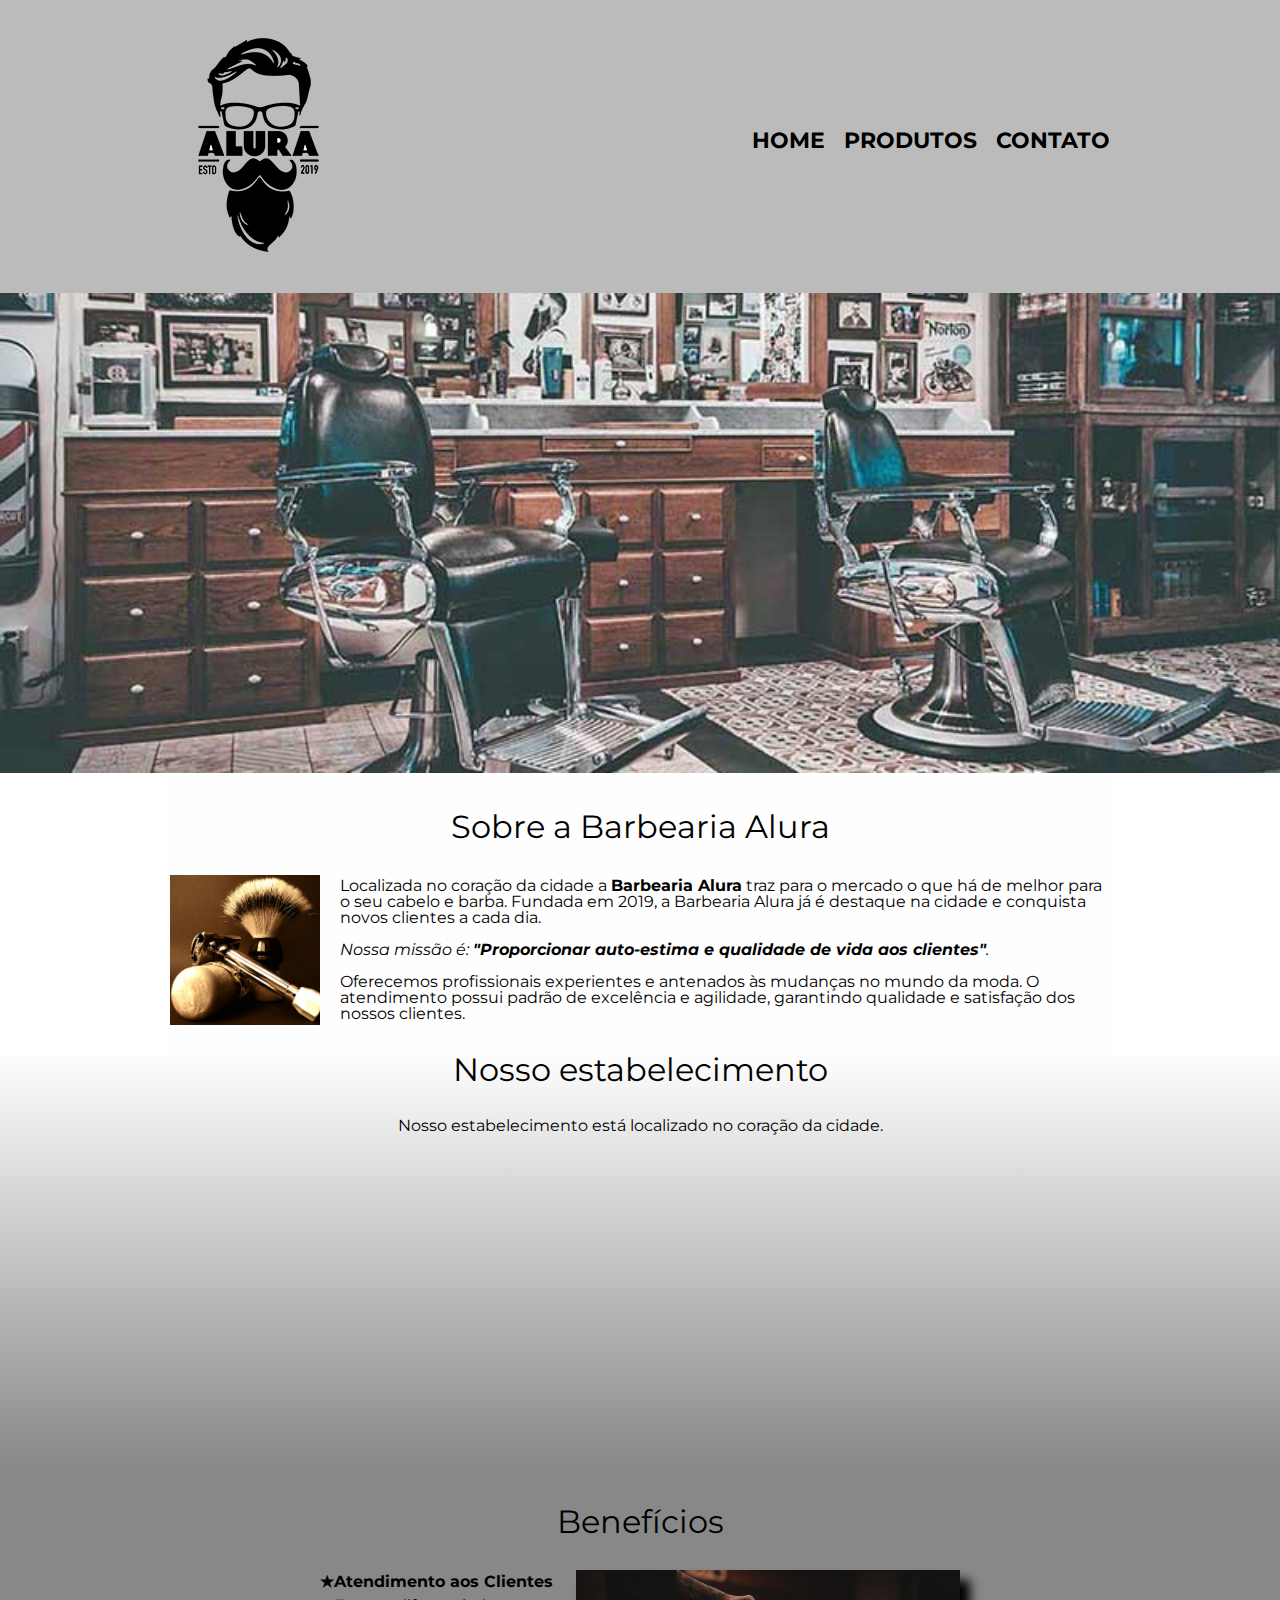
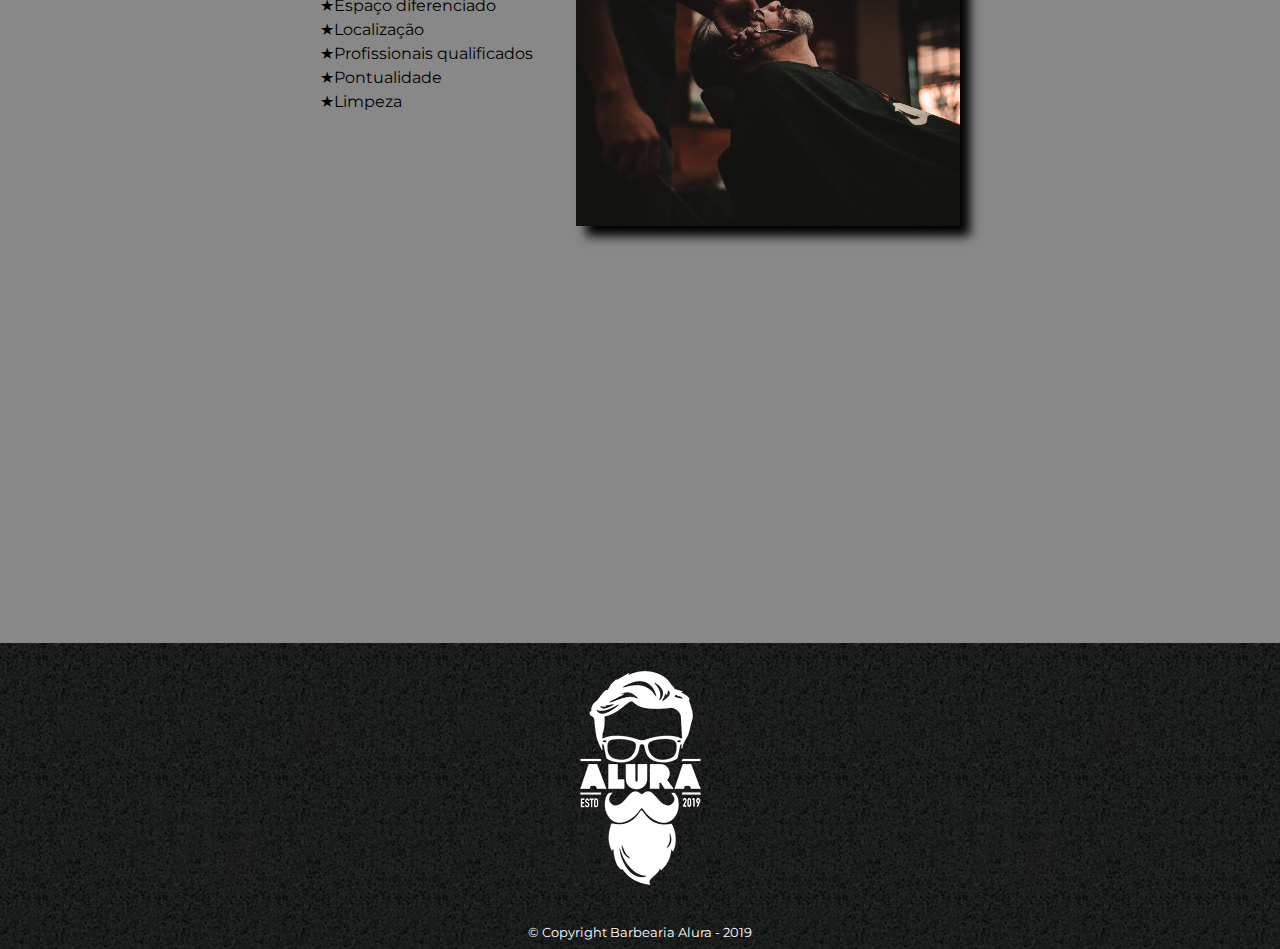
<file: index.html>
<!DOCTYPE html>
<html lang="pt-br">
	<head>
		<meta charset="UTF-8" />
		<!-- <meta name="viewport" content="width=device-width, initial-scale=1.0" /> -->
		<meta name="viewport" content="width=device-width" />
		<title>Barbearia Alura</title>

		<link rel="stylesheet" href="css/reset.css" />
		<link rel="stylesheet" href="css/style.css" />
	</head>
	<body>
		<header>
			<div class="imagem_caixa">
				<h1>
					<img
						src="img/logo.png"
						alt="Logo da Barbearia Alura (Preto)"
						title="Barbearia Alura"
					/>
				</h1>

				<nav>
					<ul>
						<li><a href="index.html" target="_blank">Home</a></li>
						<li><a href="produtos.html" target="_blank">Produtos</a></li>
						<li><a href="contato.html" target="_blank">Contato</a></li>
					</ul>
				</nav>
			</div>
		</header>

		<img
			class="imagem_banner"
			src="img/banner.jpg"
			alt="Banner da Barbearia Alura"
			title="Banner da barbearia"
		/>

		<main>
			<section class="secao_principal">
				<h2 class="titulo_principal">Sobre a Barbearia Alura</h2>

				<img
					class="imagem_utensilios"
					src="img/utensilios.jpg"
					alt="Utensílios de um barbeiro"
					title="Utensílios de um Barbeiro"
				/>

				<p>
					Localizada no coração da cidade a
					<strong>Barbearia Alura</strong> traz para o mercado o que há de
					melhor para o seu cabelo e barba. Fundada em 2019, a Barbearia Alura
					já é destaque na cidade e conquista novos clientes a cada dia.
				</p>

				<p>
					<em
						>Nossa missão é:
						<strong
							>"Proporcionar auto-estima e qualidade de vida aos
							clientes"</strong
						>.</em
					>
				</p>

				<p>
					Oferecemos profissionais experientes e antenados às mudanças no mundo
					da moda. O atendimento possui padrão de excelência e agilidade,
					garantindo qualidade e satisfação dos nossos clientes.
				</p>
			</section>

			<section class="secao_mapa">
				<h3 class="titulo_principal">Nosso estabelecimento</h3>
				<p>Nosso estabelecimento está localizado no coração da cidade.</p>

				<div class="mapa_conteudo">
					<iframe
						src="https://www.google.com/maps/embed?pb=!1m18!1m12!1m3!1d3656.4485981330017!2d-46.634658749920604!3d-23.588239368394188!2m3!1f0!2f0!3f0!3m2!1i1024!2i768!4f13.1!3m3!1m2!1s0x94ce5a2b2ed7f3a1%3A0xab35da2f5ca62674!2sCaelum%20-%20Escola%20de%20Tecnologia!5e0!3m2!1spt-BR!2sbr!4v1610951464940!5m2!1spt-BR!2sbr"
						width="100%"
						height="300"
						frameborder="0"
						style="border: 0"
						allowfullscreen=""
						aria-hidden="false"
						tabindex="0"
					></iframe>
				</div>
			</section>

			<section class="secao_beneficios">
				<h3 class="titulo_principal">Benefícios</h3>
				<!-- prettier-ignore -->
				<div class="conteudo_beneficios">
					<ul class="lista_beneficios">
						<li class="itens">Atendimento aos Clientes</li>
						<li class="itens">Espaço diferenciado</li>
						<li class="itens">Localização</li>
						<li class="itens">Profissionais qualificados</li>
						<li class="itens">Pontualidade</li>
						<li class="itens">Limpeza</li>
					</ul><img class="imagem_beneficios" src="img/beneficios.jpg" alt="Benefícios da Barbearia Alura" title="Benefícios da barbearia" />
				</div>

				<div class="video">
					<iframe
						width="100%"
						height="315"
						src="https://www.youtube.com/embed/wcVVXUV0YUY"
						frameborder="0"
						allow="accelerometer; autoplay; clipboard-write; encrypted-media; gyroscope; picture-in-picture"
						allowfullscreen
					></iframe>
				</div>
			</section>
		</main>

		<footer>
			<img
				src="img/logo-branco.png"
				alt="Logo da Barbearia Alura (Branco)"
				title="Barbearia Alura"
			/>
			<p class="copyright">&copy; Copyright Barbearia Alura - 2019</p>
		</footer>
	</body>
</html>
</file>
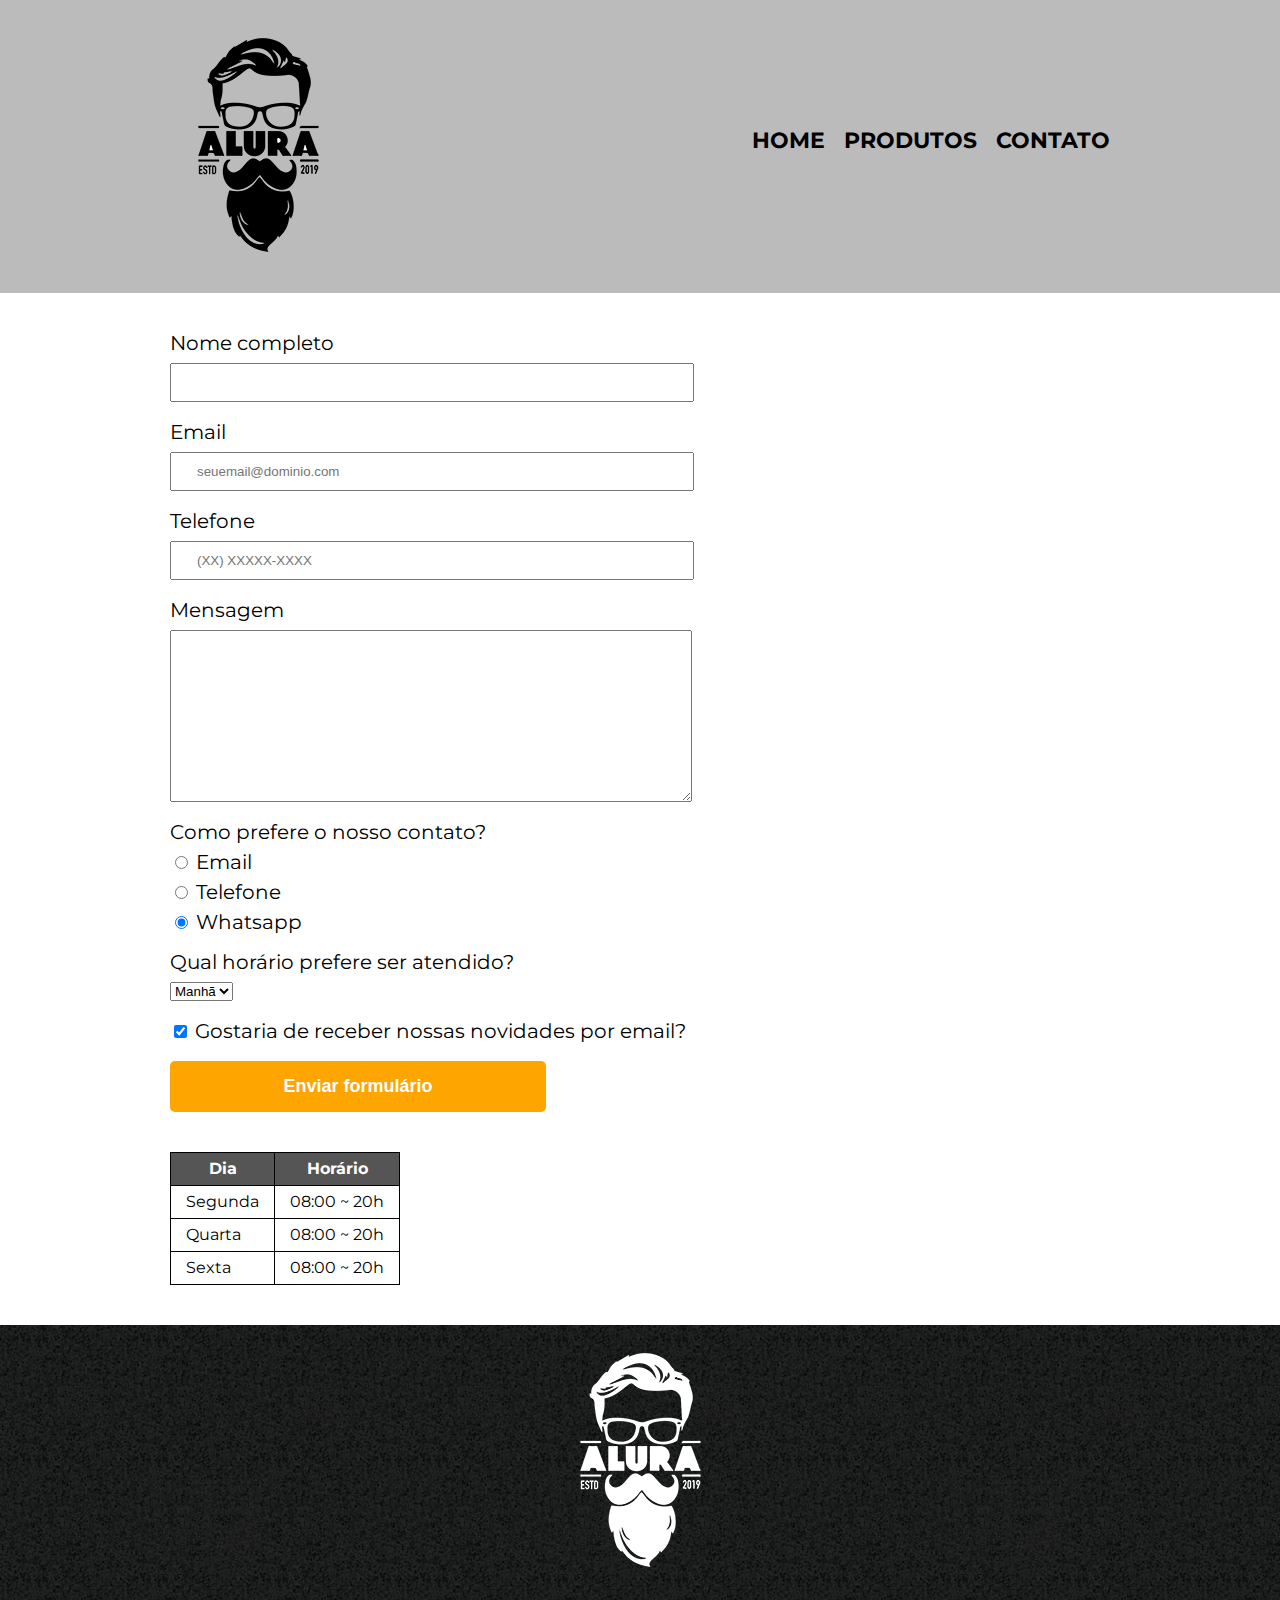
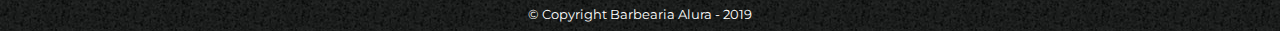
<file: contato.html>
<!DOCTYPE html>
<html lang="pt-br">
	<head>
		<meta charset="UTF-8" />
		<meta name="viewport" content="width=device-width" />
		<title>Contato - Barbearia Alura</title>

		<link rel="stylesheet" href="css/reset.css" />
		<link rel="stylesheet" href="css/style.css" />
	</head>
	<body>
		<header>
			<div class="imagem_caixa">
				<h1>
					<img
						src="img/logo.png"
						alt="Logo da Barbearia Alura (Preto)"
						title="Barbearia Alura"
					/>
				</h1>

				<nav>
					<ul>
						<li><a href="index.html" target="_blank">Home</a></li>
						<li><a href="produtos.html" target="_blank">Produtos</a></li>
						<li><a href="contato.html" target="_blank">Contato</a></li>
					</ul>
				</nav>
			</div>
		</header>

		<main class="main_custom">
			<form action="">
				<fieldset id="field_dados">
					<label for="nome_completo">Nome completo</label>
					<input type="text" id="nome_completo" class="input_padrao" required />

					<label for="email">Email</label>
					<input
						type="email"
						id="email"
						class="input_padrao"
						required
						placeholder="seuemail@dominio.com"
					/>

					<label for="telefone">Telefone</label>
					<input
						type="tel"
						id="telefone"
						class="input_padrao"
						required
						placeholder="(XX) XXXXX-XXXX"
					/>

					<label for="mensagem">Mensagem</label>
					<textarea
						name=""
						id="mensagem"
						cols="70"
						rows="10"
						class="input_padrao"
						required
					></textarea>
				</fieldset>

				<fieldset id="field_contato">
					<legend>Como prefere o nosso contato?</legend>
					<label for="radio_email">
						<input type="radio" name="contato" value="email" id="radio_email" />
						Email
					</label>

					<label for="radio_telefone">
						<input
							type="radio"
							name="contato"
							value="telefone"
							id="radio_telefone"
						/>
						Telefone
					</label>

					<label for="radio_whatsapp">
						<input
							type="radio"
							name="contato"
							value="whatsapp"
							id="radio_whatsapp"
							checked
						/>
						Whatsapp
					</label>
				</fieldset>

				<fieldset class="field_select">
					<legend>Qual horário prefere ser atendido?</legend>
					<select name="" id="">
						<option value="">Manhã</option>
						<option value="">Tarde</option>
						<option value="">Noite</option>
					</select>
				</fieldset>

				<label class="checkbox">
					<input type="checkbox" checked />
					Gostaria de receber nossas novidades por email?
				</label>

				<input type="submit" value="Enviar formulário" class="enviar" />
			</form>

			<table>
				<thead>
					<tr>
						<th>Dia</th>
						<th>Horário</th>
					</tr>
				</thead>
				<tbody>
					<tr>
						<td>Segunda</td>
						<td>08:00 ~ 20h</td>
					</tr>
					<tr>
						<td>Quarta</td>
						<td>08:00 ~ 20h</td>
					</tr>
					<tr>
						<td>Sexta</td>
						<td>08:00 ~ 20h</td>
					</tr>
				</tbody>
			</table>
		</main>

		<footer>
			<img
				src="img/logo-branco.png"
				alt="Logo da Barbearia Alura (Branco)"
				title="Barbearia Alura"
			/>
			<p class="copyright">&copy; Copyright Barbearia Alura - 2019</p>
		</footer>
	</body>
</html>
</file>
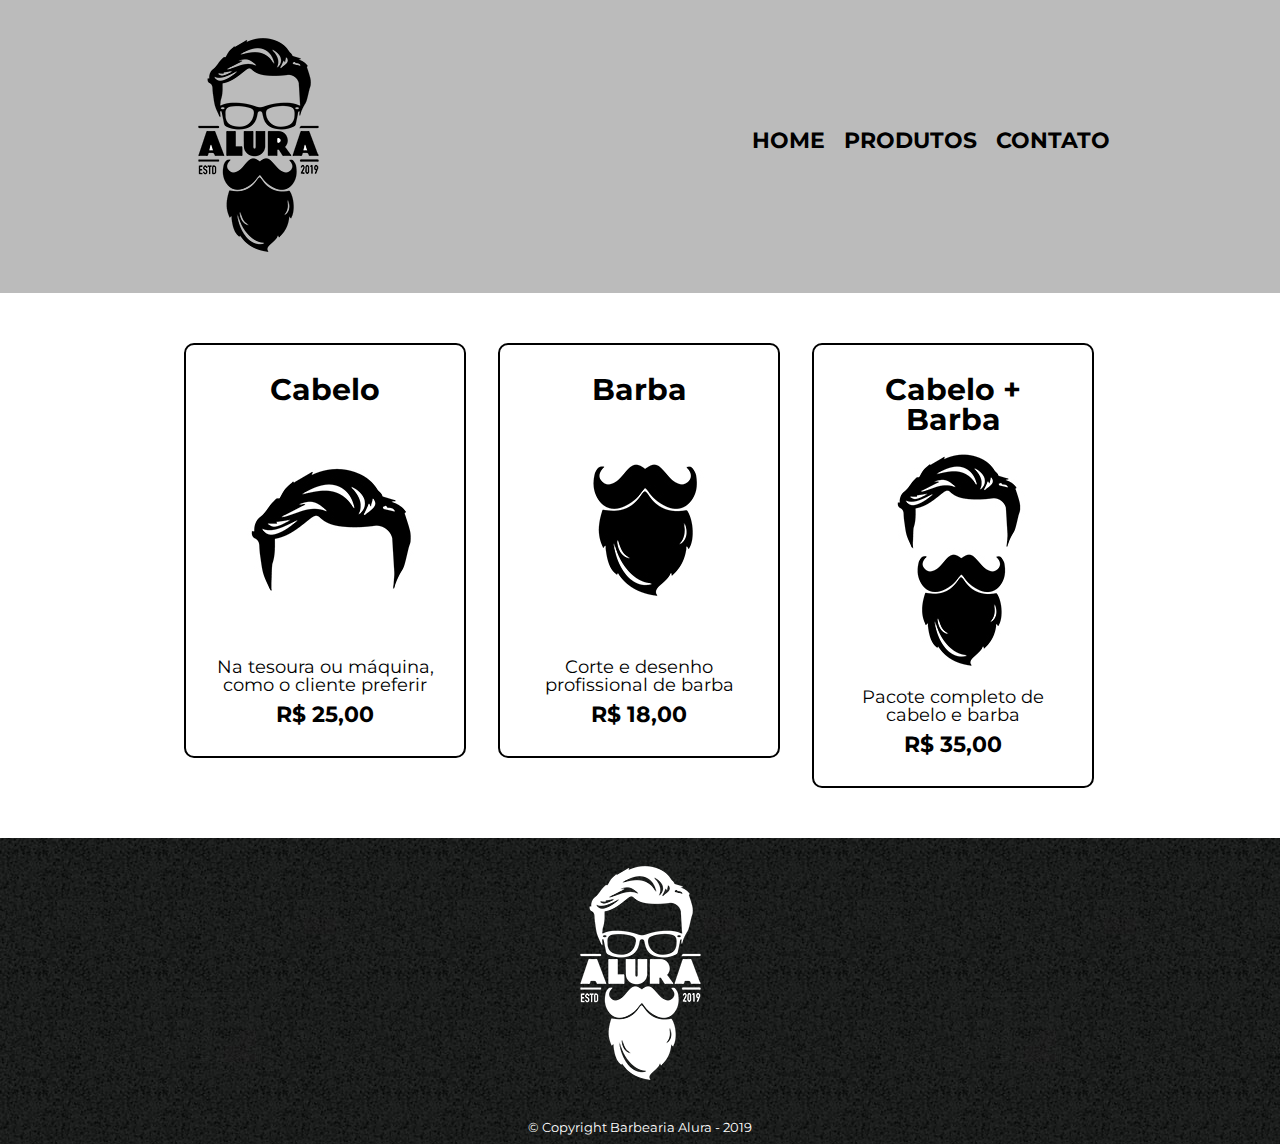
<file: produtos.html>
<!DOCTYPE html>
<html lang="pt-br">
	<head>
		<meta charset="UTF-8" />
		<meta name="viewport" content="width=device-width" />
		<title>Produtos - Barbearia Alura</title>

		<link rel="stylesheet" href="css/reset.css" />
		<link rel="stylesheet" href="css/style.css" />
	</head>
	<body>
		<header>
			<div class="imagem_caixa">
				<h1>
					<img
						src="img/logo.png"
						alt="Logo da Barbearia Alura (Preto)"
						title="Barbearia Alura"
					/>
				</h1>

				<nav>
					<ul>
						<li><a href="index.html" target="_blank">Home</a></li>
						<li><a href="produtos.html" target="_blank">Produtos</a></li>
						<li><a href="contato.html" target="_blank">Contato</a></li>
					</ul>
				</nav>
			</div>
		</header>

		<!-- <main> -->
		<main class="main_custom">
			<ul class="produtos">
				<li>
					<h2>Cabelo</h2>
					<img src="img/cabelo.jpg" alt="Cabelo" title="Cabelo" />
					<p class="produto_descricao">
						Na tesoura ou máquina, como o cliente preferir
					</p>
					<p class="produto_preco">R$ 25,00</p>
				</li>
				<li>
					<h2>Barba</h2>
					<img src="img/barba.jpg" alt="Barba" title="Barba" />
					<p class="produto_descricao">Corte e desenho profissional de barba</p>
					<p class="produto_preco">R$ 18,00</p>
				</li>
				<li>
					<h2>Cabelo + Barba</h2>
					<img
						src="img/cabelo+barba.jpg"
						alt="Cabelo + Barba"
						title="Pacote completo"
					/>
					<p class="produto_descricao">Pacote completo de cabelo e barba</p>
					<p class="produto_preco">R$ 35,00</p>
				</li>
			</ul>
		</main>

		<footer>
			<img
				src="img/logo-branco.png"
				alt="Logo da Barbearia Alura (Branco)"
				title="Barbearia Alura"
			/>
			<p class="copyright">&copy; Copyright Barbearia Alura - 2019</p>
		</footer>
	</body>
</html>
</file>
<file: css/style.css>
/* google fonts */

@import url('https://fonts.googleapis.com/css2?family=Montserrat&display=swap');

/* body */

body {
	font-family: 'Montserrat', sans-serif;
	/* width: 940px;
	margin: 0 auto; */
}

/* header */

header {
	background: #bbbbbb;
	padding: 20px 0;
}

.imagem_caixa {
	position: relative;
	width: 940px;
	margin: 0 auto;
}

nav {
	position: absolute;
	top: 110px;
	right: 0;
}

nav li {
	display: inline;
	margin: 0 0 0 15px;
}

nav a {
	text-transform: uppercase;
	color: #000000;
	font-weight: bold;
	font-size: 22px;
	text-decoration: none;
}

nav a:hover {
	color: #c78c19;
	text-decoration: underline;
}

/* main */

.main_custom {
	width: 940px;
	margin: 0 auto;
}

/* footer */

footer {
	text-align: center;
	background-image: url('../img/bg.jpg');
	padding: 10px 0;
}

.copyright {
	color: #ffffff;
	font-size: 13px;
	margin: 20px 0 0;
}

/* ********** CSS (produtos.html) ********** */

.produtos {
	width: 940px;
	margin: 0 auto;
	padding: 50px 0;
}

.produtos li {
	display: inline-block;
	text-align: center;
	width: 30%;
	vertical-align: top;
	margin: 0 1.5%;
	padding: 30px 20px;
	box-sizing: border-box;
	border: 2px solid #000000;
	border-radius: 10px;
}

.produtos li:hover {
	border-color: #c78c19;
}

.produtos li:active {
	border-color: #088c19;
}

/* .produtos li:hover h2 {
	font-size: 34px;
} */

.produtos h2 {
	font-size: 30px;
	font-weight: bold;
}

.produto_descricao {
	font-size: 18px;
}

.produto_preco {
	font-size: 22px;
	font-weight: bold;
	margin-top: 10px;
}

/* ********** CSS (contato.html) ********** */

/* form */

form {
	margin: 40px 0;
}

form label,
form legend {
	display: block;
	font-size: 20px;
	margin: 0 0 10px;
}

.input_padrao {
	display: block;
	margin: 0 0 20px;
	padding: 10px 25px;
	width: 50%;
}

.field_select {
	margin: 10px 0;
}

.checkbox {
	margin: 20px 0;
}

.enviar {
	width: 40%;
	padding: 15px 0;
	background: orange;
	color: white;
	font-weight: bold;
	font-size: 18px;
	border: none;
	border-radius: 5px;
	transition: 1s all;
	cursor: pointer;
}

.enviar:hover {
	background: darkorange;
	transform: scale(1.2);
}

/* table */

table {
	margin: 20px 0 40px;
}

thead {
	background: #555555;
	color: white;
	font-weight: bold;
}

td,
th {
	border: 1px solid #000000;
	padding: 8px 15px;
}

/* ********** CSS (index.html) ********** */

/* img banner */

.imagem_banner {
	width: 100%;
}

/* section principal */

.secao_principal {
	padding: 2.2em 0 1em;
	background: #fefefe;
	width: 940px;
	margin: 0 auto;
}

.titulo_principal {
	text-align: center;
	font-size: 2em;
	margin: 0 0 1em;
	clear: left;
}

.imagem_utensilios {
	width: 150px;
	float: left;
	margin: 0 20px 20px 0;
}

.secao_principal p {
	margin: 0 0 1em;
}

.secao_principal strong {
	font-weight: bold;
}

.secao_principal em {
	font-style: italic;
}

.secao_principal p:first-of-type {
	margin-top: 2.2rem;
}

/* section mapa */

.secao_mapa {
	/* padding: 0 0 2.3em; */
	background: linear-gradient(#fefefe, #888888);
}

.mapa_conteudo {
	width: 940px;
	margin: 0 auto;
}

.secao_mapa p {
	padding: 0 0 2em;
	text-align: center;
}

/* section beneficios */

.secao_beneficios {
	padding: 2.3em 0 1em;
	background: #888888;
}

.conteudo_beneficios {
	width: 640px;
	margin: 0 auto;
}

.lista_beneficios {
	width: 40%;
	display: inline-block;
	vertical-align: top;
}

.itens {
	line-height: 1.5;
}

.itens:first-child {
	font-weight: bold;
}

.itens:before {
	content: '★';
}

.imagem_beneficios {
	width: 60%;
	opacity: 1;
	transition: 400ms;
	box-shadow: 10px 10px 10px 0 #000000;
}

.imagem_beneficios:hover {
	opacity: 0.7;
}

/* div video */

.video {
	width: 560px;
	margin: 3em auto 2em;
}

@media (max-width: 480px) {
	.imagem_caixa,
	.secao_principal,
	.conteudo_beneficios,
	.mapa_conteudo,
	.video {
		width: auto;
	}

	h1 {
		text-align: center;
	}

	nav {
		position: static;
		padding: 1em 0;
	}

	.main_custom {
		width: auto;
		margin-left: 4em;
	}

	.conteudo_beneficios > img {
		margin-top: 2em;
	}

	.lista_beneficios,
	.imagem_beneficios {
		width: 330px;
		margin: auto 1em;
	}

	.produtos {
		width: auto;
		padding: 30px 0;
	}

	.produtos li {
		width: auto;
		margin: 20px 10%;
	}

	.enviar {
		width: 60%;
	}

	.video {
		width: auto;
		margin: 3em 1em 1em;
	}

	.video iframe {
		width: 342px;
		height: 278px;
	}
}
</file>
